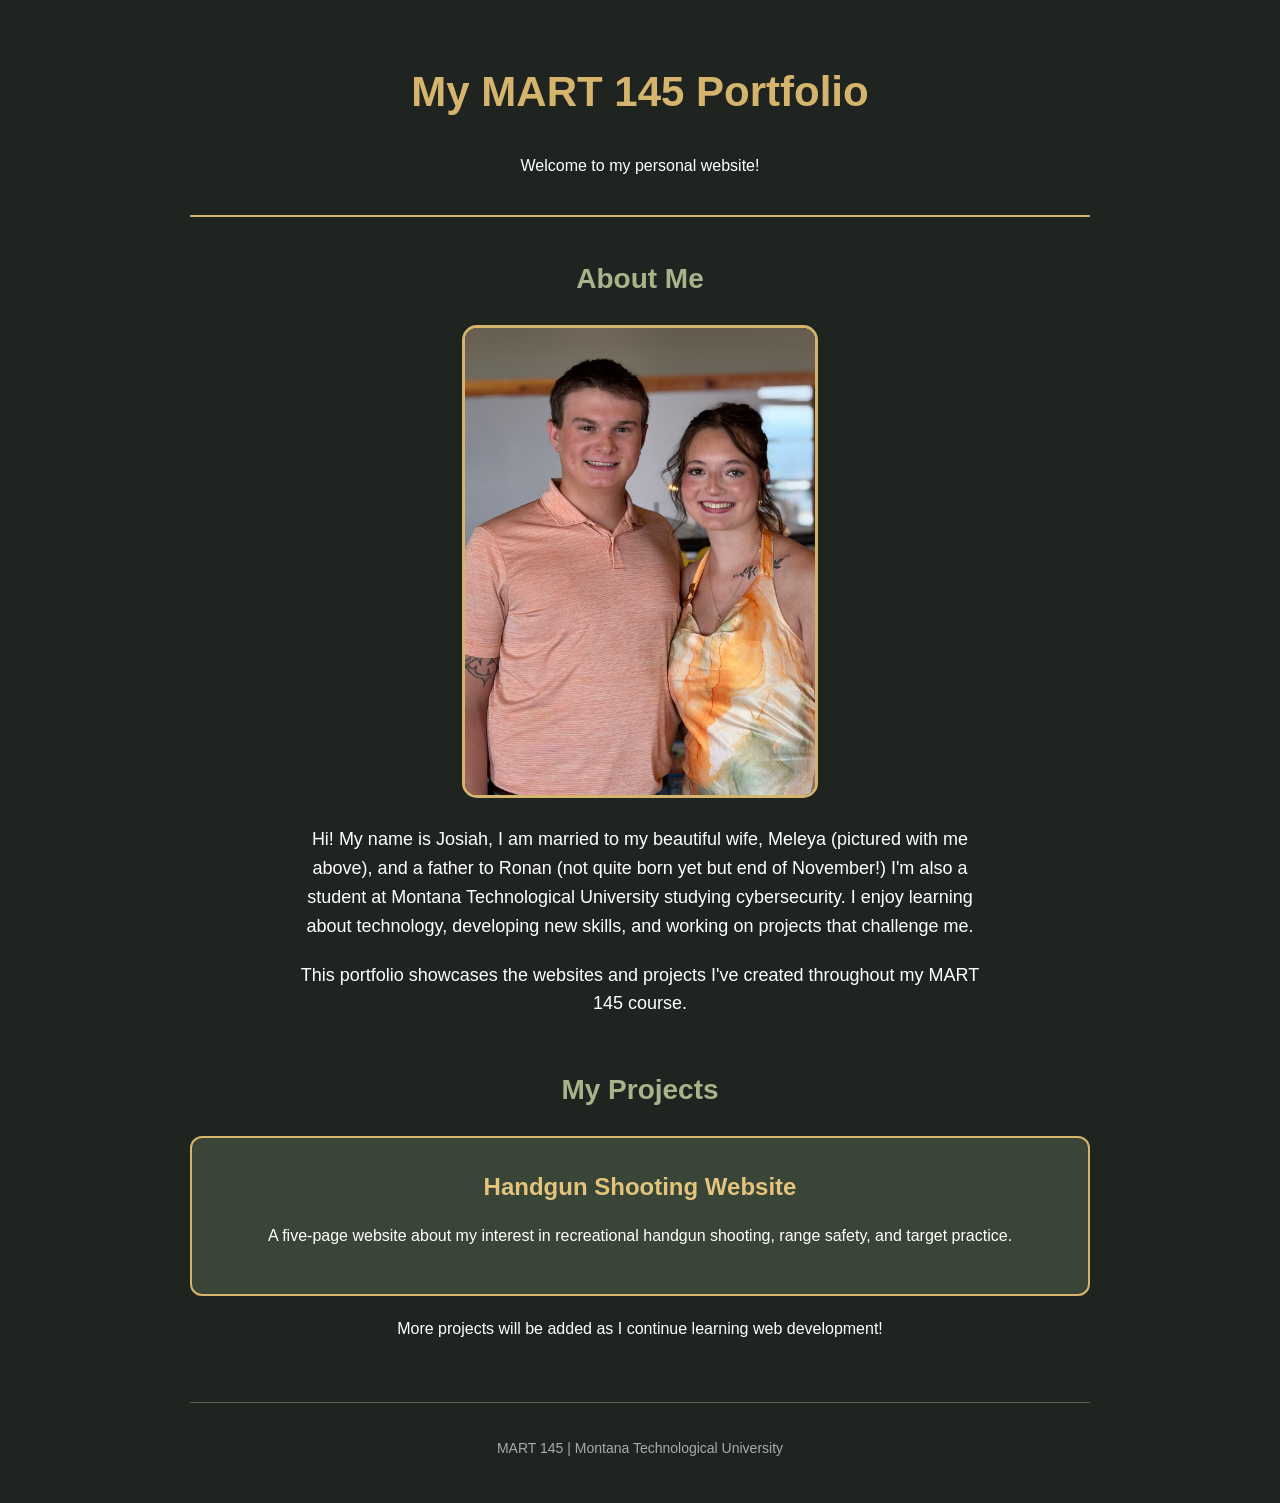
<file: index.html>
<!DOCTYPE html>
<html lang="en">
<head>
    <meta charset="UTF-8">
    <meta name="viewport" content="width=device-width, initial-scale=1.0">
    <title>My MART 145 Portfolio</title>
    <link rel="stylesheet" href="portfolio.css">
</head>

<body>

    <div class="header">
        <h1>My MART 145 Portfolio</h1>
        <p>Welcome to my personal website!</p>
    </div>

    <div class="aboutme">
        <h2>About Me</h2>

        <img src="aboutme.jpg" alt="Photo of me and Meleya">

        <p>
            Hi! My name is Josiah, I am married to my beautiful wife, Meleya (pictured with me above), and a father to Ronan (not quite born yet but end of November!) I'm also a student at Montana Technological
            University studying cybersecurity.
            I enjoy learning about technology,
            developing new skills, and working
            on projects that challenge me.
        </p>

        <p>
            This portfolio showcases the websites
            and projects I've created throughout
            my MART 145 course.
        </p>
    </div>

    <div class="projects">
        <h2>My Projects</h2>

        <ul>
            <li>
                <a href="fivepagews/index.html">
                    Handgun Shooting Website
                </a>
                <p>
                    A five-page website about my
                    interest in recreational handgun
                    shooting, range safety, and
                    target practice.
                </p>
            </li>
        </ul>

        <p>
            More projects will be added as I
            continue learning web development!
        </p>
    </div>

    <div class="footer">
        <p>MART 145 | Montana Technological University</p>
    </div>

</body>
</html>
</file>
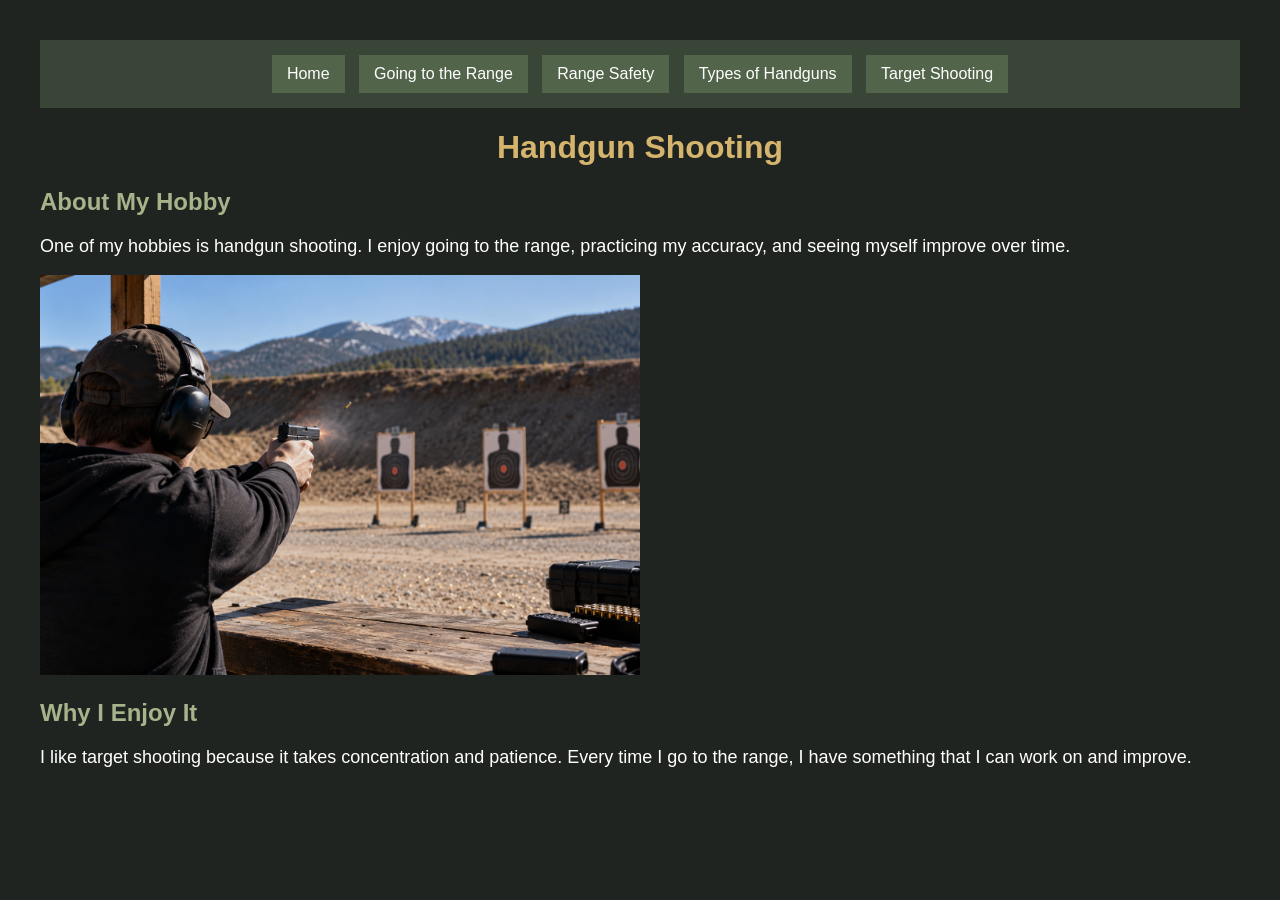
<file: fivepagews/index.html>
<!DOCTYPE html>
<html lang="en">
    <head>
        <meta charset="UTF-8">
        <title>Handgun Shooting</title>
        <link rel="stylesheet" href="styles.css">
    </head>

    <body>
        <div class="navbar">
            <ul>
                <li><a href="index.html">Home</a></li>
                <li><a href="range.html">Going to the Range</a></li>
                <li><a href="safety.html">Range Safety</a></li>
                <li><a href="handguns.html">Types of Handguns</a></li>
                <li><a href="targets.html">Target Shooting</a></li>
            </ul>
        </div>

        <h1>Handgun Shooting</h1>

        <h2>About My Hobby</h2>

        <p>
            One of my hobbies is handgun shooting. I enjoy going to the range,
            practicing my accuracy, and seeing myself improve over time.
        </p>

        <img src="shooting.jpg" alt="Handgun shooting at a shooting range">

        <h2>Why I Enjoy It</h2>

        <p>
            I like target shooting because it takes concentration and patience.
            Every time I go to the range, I have something that I can work on
            and improve.
        </p>
    </body>
</html>
</file>
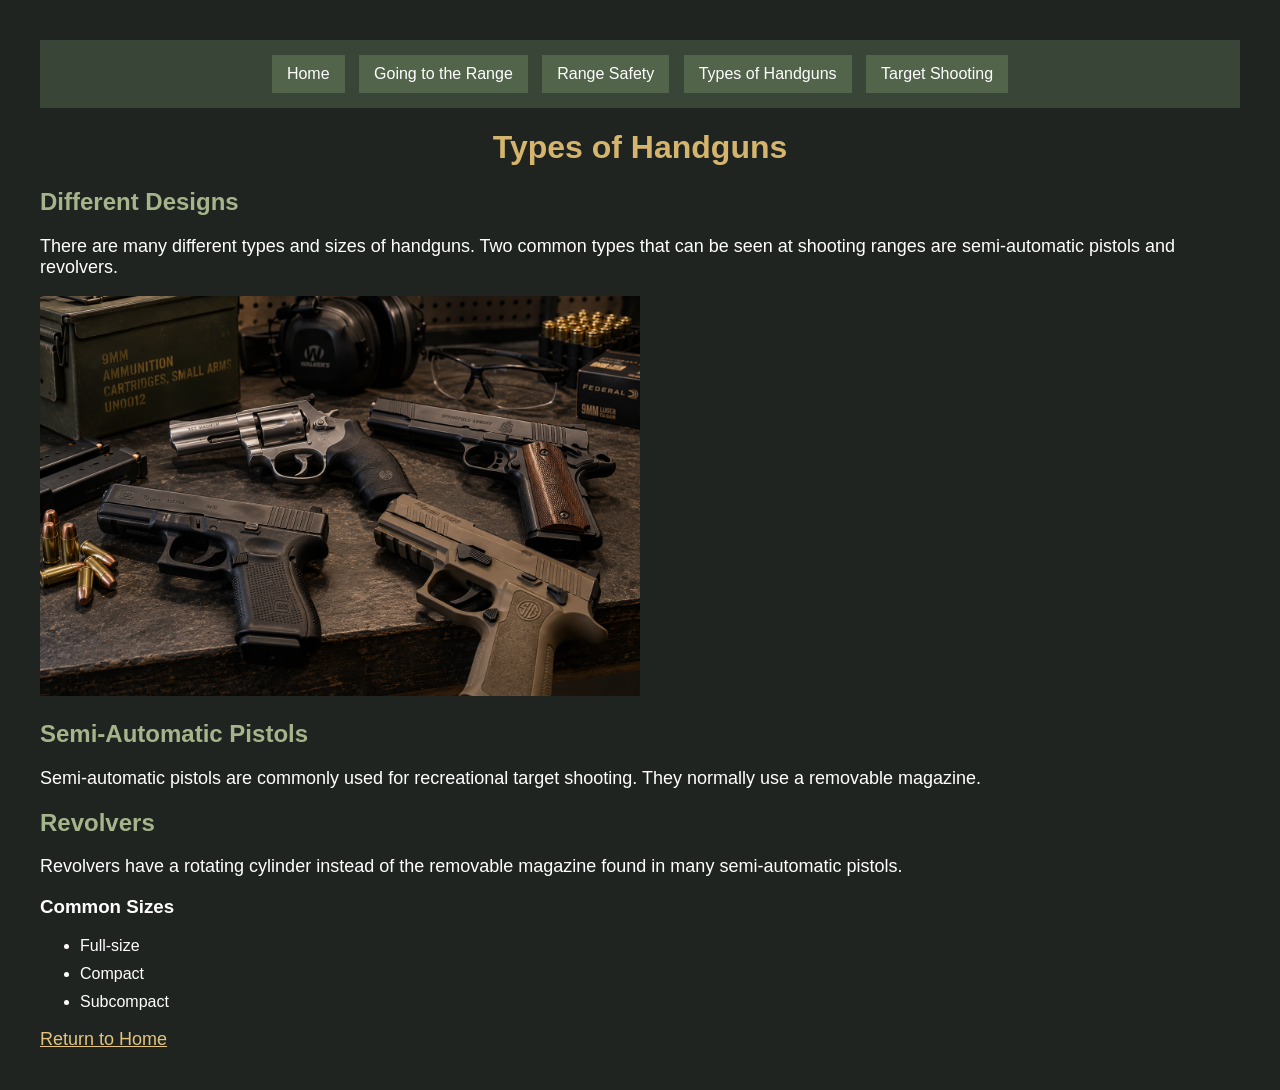
<file: fivepagews/handguns.html>
<!DOCTYPE html>
<html lang="en">
    <head>
        <meta charset="UTF-8">
        <title>Types of Handguns</title>
	<link rel="stylesheet" href="styles.css">
    </head>

    <body>
	<div class="navbar">
            <ul>
                <li><a href="index.html">Home</a></li>
                <li><a href="range.html">Going to the Range</a></li>
                <li><a href="safety.html">Range Safety</a></li>
                <li><a href="handguns.html">Types of Handguns</a></li>
                <li><a href="targets.html">Target Shooting</a></li>
            </ul>
        </div>

        <h1>Types of Handguns</h1>

        <h2>Different Designs</h2>

        <p>
            There are many different types and sizes of handguns. Two common
            types that can be seen at shooting ranges are semi-automatic
            pistols and revolvers.
        </p>

        <img src="handgun.jpg" alt="Handgun at a shooting range">

        <h2>Semi-Automatic Pistols</h2>

        <p>
            Semi-automatic pistols are commonly used for recreational target
            shooting. They normally use a removable magazine.
        </p>

        <h2>Revolvers</h2>

        <p>
            Revolvers have a rotating cylinder instead of the removable
            magazine found in many semi-automatic pistols.
        </p>

        <h3>Common Sizes</h3>

        <ul>
            <li>Full-size</li>
            <li>Compact</li>
            <li>Subcompact</li>
        </ul>

        <p>
            <a href="index.html">Return to Home</a>
        </p>
    </body>
</html>
</file>
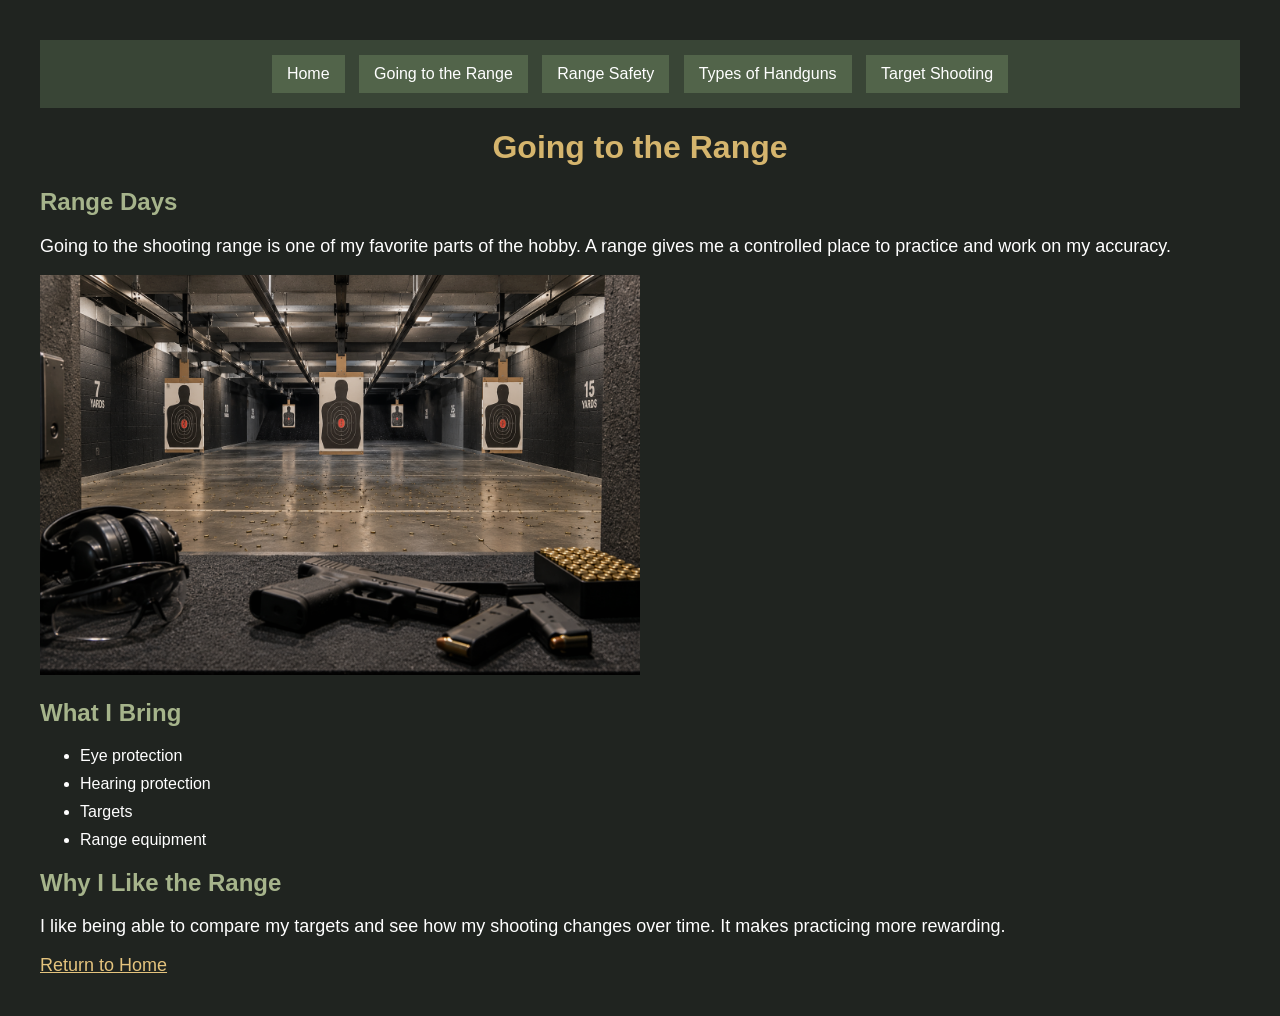
<file: fivepagews/range.html>
<!DOCTYPE html>
<html lang="en">
<head>
    <meta charset="UTF-8">
    <title>Going to the Range</title>
    <link rel="stylesheet" href="styles.css">
</head>

<body>
    <div class="navbar">
        <ul>
            <li><a href="index.html">Home</a></li>
            <li><a href="range.html">Going to the Range</a></li>
            <li><a href="safety.html">Range Safety</a></li>
            <li><a href="handguns.html">Types of Handguns</a></li>
            <li><a href="targets.html">Target Shooting</a></li>
        </ul>
    </div>

    <h1>Going to the Range</h1>

    <h2>Range Days</h2>

    <p>
        Going to the shooting range is one of my favorite
        parts of the hobby. A range gives me a controlled
        place to practice and work on my accuracy.
    </p>

    <img src="range.jpg" alt="Shooting range with targets">

    <h2>What I Bring</h2>

    <ul>
        <li>Eye protection</li>
        <li>Hearing protection</li>
        <li>Targets</li>
        <li>Range equipment</li>
    </ul>

    <h2>Why I Like the Range</h2>

    <p>
        I like being able to compare my targets and see
        how my shooting changes over time. It makes
        practicing more rewarding.
    </p>

    <p>
        <a href="index.html">Return to Home</a>
    </p>
</body>
</html>
</file>
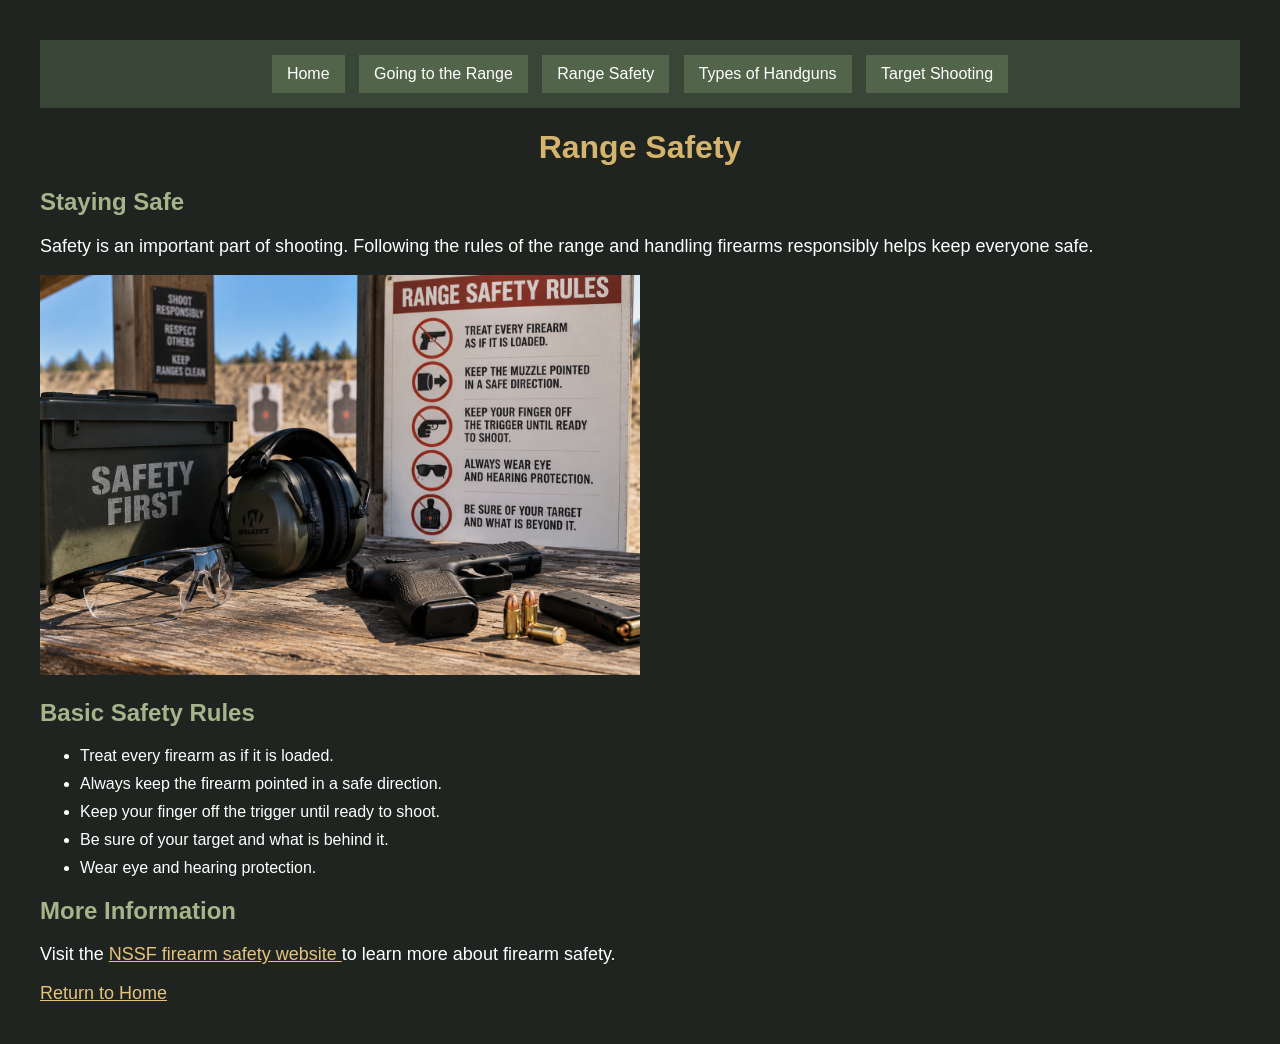
<file: fivepagews/safety.html>
<!DOCTYPE html>
<html lang="en">
<head>
    <meta charset="UTF-8">
    <title>Range Safety</title>
    <link rel="stylesheet" href="styles.css">
</head>

<body>
    <div class="navbar">
        <ul>
            <li><a href="index.html">Home</a></li>
            <li><a href="range.html">Going to the Range</a></li>
            <li><a href="safety.html">Range Safety</a></li>
            <li><a href="handguns.html">Types of Handguns</a></li>
            <li><a href="targets.html">Target Shooting</a></li>
        </ul>
    </div>

    <h1>Range Safety</h1>

    <h2>Staying Safe</h2>

    <p>
        Safety is an important part of shooting.
        Following the rules of the range and handling
        firearms responsibly helps keep everyone safe.
    </p>

    <img src="safety.jpg"
         alt="Safety equipment used at a shooting range">

    <h2>Basic Safety Rules</h2>

    <ul>
        <li>Treat every firearm as if it is loaded.</li>
        <li>Always keep the firearm pointed in a safe direction.</li>
        <li>Keep your finger off the trigger until ready to shoot.</li>
        <li>Be sure of your target and what is behind it.</li>
        <li>Wear eye and hearing protection.</li>
    </ul>

    <h2>More Information</h2>

    <p>
        Visit the
        <a href="https://www.nssf.org/safety/">
            NSSF firearm safety website
        </a>
        to learn more about firearm safety.
    </p>

    <p>
        <a href="index.html">Return to Home</a>
    </p>
</body>
</html>
</file>
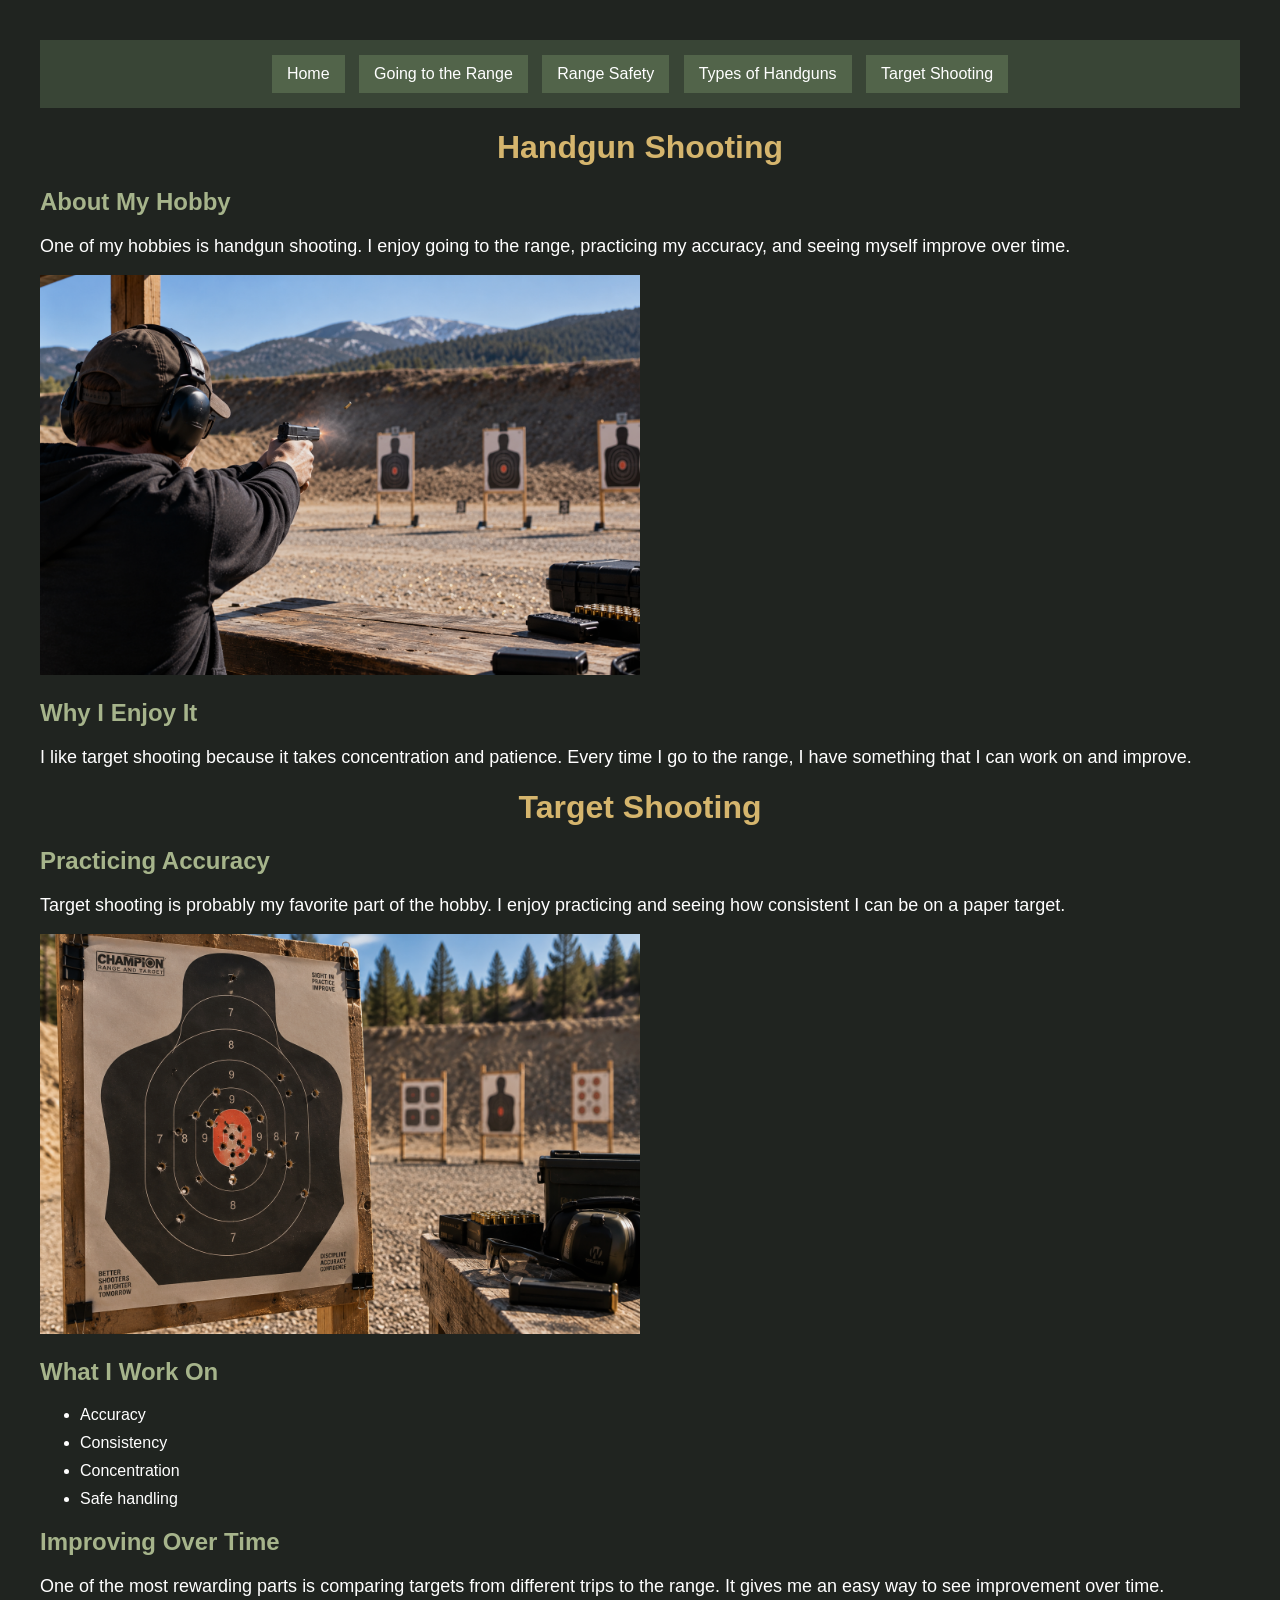
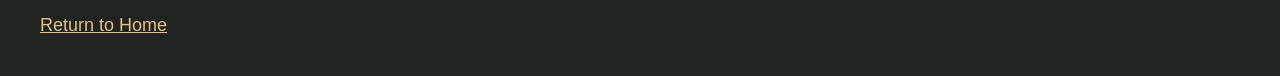
<file: fivepagews/targets.html>
<!DOCTYPE html>
<html lang="en">
    <head>
        <meta charset="UTF-8">
        <title>Target Shooting</title>
	<link rel="stylesheet" href="styles.css">
    </head>

    <body>

<!DOCTYPE html>
<html lang="en">
    <head>
        <meta charset="UTF-8">
        <title>Handgun Shooting</title>
        <link rel="stylesheet" href="styles.css">
    </head>

    <body>
        <div class="navbar">
            <ul>
                <li><a href="index.html">Home</a></li>
                <li><a href="range.html">Going to the Range</a></li>
                <li><a href="safety.html">Range Safety</a></li>
                <li><a href="handguns.html">Types of Handguns</a></li>
                <li><a href="targets.html">Target Shooting</a></li>
            </ul>
        </div>

        <h1>Handgun Shooting</h1>

        <h2>About My Hobby</h2>

        <p>
            One of my hobbies is handgun shooting. I enjoy going to the range,
            practicing my accuracy, and seeing myself improve over time.
        </p>

        <img src="shooting.jpg" alt="Handgun shooting at a shooting range">

        <h2>Why I Enjoy It</h2>

        <p>
            I like target shooting because it takes concentration and patience.
            Every time I go to the range, I have something that I can work on
            and improve.
        </p>
    </body>
</html>

        <h1>Target Shooting</h1>

        <h2>Practicing Accuracy</h2>

        <p>
            Target shooting is probably my favorite part of the hobby. I enjoy
            practicing and seeing how consistent I can be on a paper target.
        </p>

        <img src="target.jpg" alt="Paper target used for target shooting">

        <h2>What I Work On</h2>

        <ul>
            <li>Accuracy</li>
            <li>Consistency</li>
            <li>Concentration</li>
            <li>Safe handling</li>
        </ul>

        <h2>Improving Over Time</h2>

        <p>
            One of the most rewarding parts is comparing targets from different
            trips to the range. It gives me an easy way to see improvement
            over time.
        </p>

        <p>
            <a href="index.html">Return to Home</a>
        </p>
    </body>
</html>
</file>
<file: portfolio.css>
/* Main Page Styling */

body {
    background-color: #202420;
    color: white;
    font-family: Arial, sans-serif;
    max-width: 900px;
    margin: 0 auto;
    padding: 30px;
    line-height: 1.6;
}

/* Header */

.header {
    text-align: center;
    border-bottom: 2px solid #d5b56d;
    padding-bottom: 20px;
}

h1 {
    color: #d5b56d;
    font-size: 42px;
}

h2 {
    color: #a6b48b;
    font-size: 28px;
}

/* About Me Section */

.aboutme {
    text-align: center;
    margin: 40px 0;
}

.aboutme img {
    width: 350px;
    max-width: 100%;
    height: auto;
    border: 3px solid #d5b56d;
    border-radius: 15px;
}

.aboutme p {
    font-size: 18px;
    max-width: 700px;
    margin: 20px auto;
}

/* Projects Section */

.projects {
    text-align: center;
    margin-top: 50px;
}

.projects ul {
    list-style-type: none;
    padding: 0;
}

.projects li {
    background-color: #394536;
    border: 2px solid #d5b56d;
    border-radius: 12px;
    padding: 30px;
    margin: 20px 0;
}

.projects a {
    color: #e4c37d;
    font-size: 24px;
    font-weight: bold;
    text-decoration: none;
}

.projects a:hover {
    color: white;
    text-decoration: underline;
}

.projects p {
    font-size: 16px;
}

/* Footer */

.footer {
    text-align: center;
    border-top: 1px solid #52644a;
    margin-top: 60px;
    padding-top: 20px;
    color: #aaaaaa;
    font-size: 14px;
}
</file>
<file: fivepagews/styles.css>
body {
    background-color: #202420;
    color: white;
    font-family: Arial, sans-serif;
    margin: 40px;
}

h1 {
    color: #d5b56d;
    text-align: center;
}

h2 {
    color: #a6b48b;
}

p {
    font-size: 18px;
}

a {
    color: #e4c37d;
}

img {
    width: 600px;
    max-width: 100%;
    height: auto;
    opacity: 0.95;
}

li {
    margin-bottom: 10px;
}

/* Navigation Bar */

.navbar {
    background-color: #394536;
    padding: 10px;
    text-align: center;
}

.navbar ul {
    list-style-type: none;
    margin: 0;
    padding: 0;
}

.navbar li {
    display: inline-block;
    margin: 5px;
}

.navbar a {
    display: inline-block;
    color: white;
    background-color: #52644a;
    padding: 10px 15px;
    text-decoration: none;
}

.navbar a:hover {
    background-color: #d5b56d;
    color: #202420;
}
</file>
